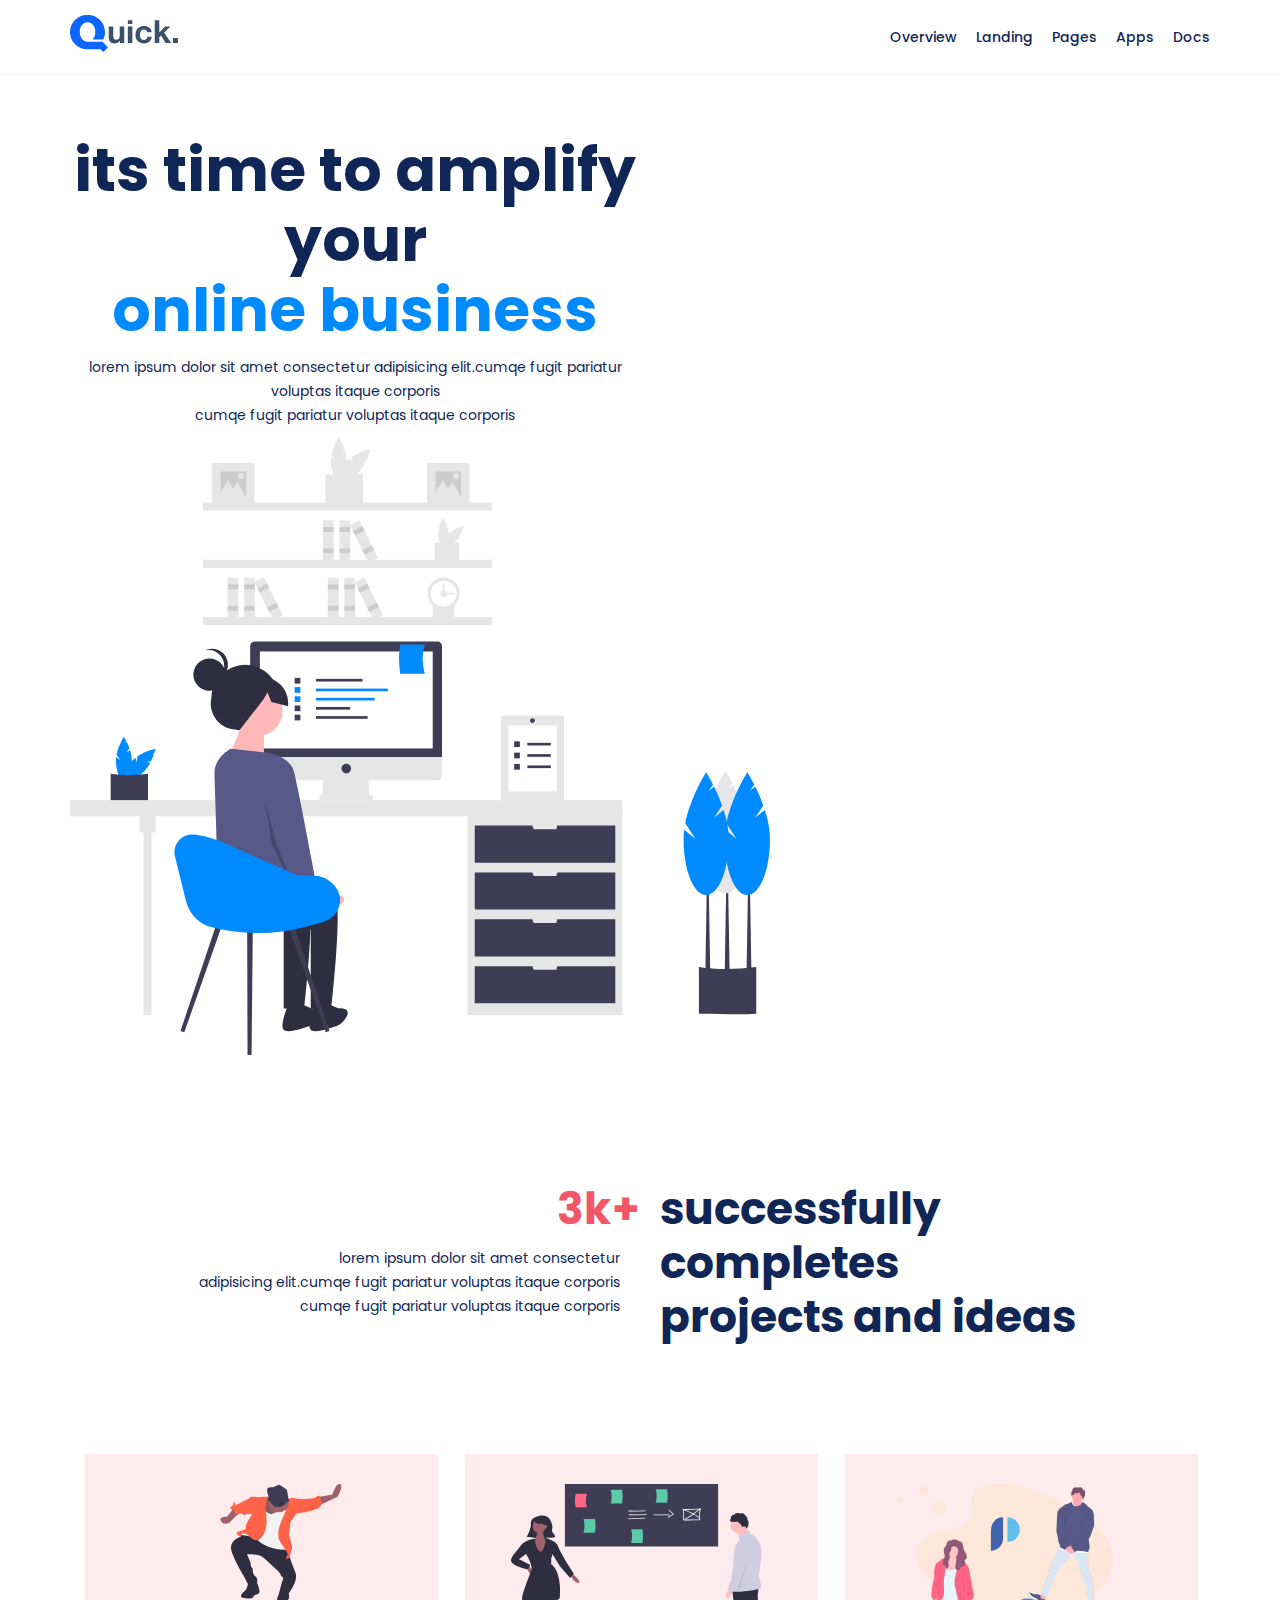
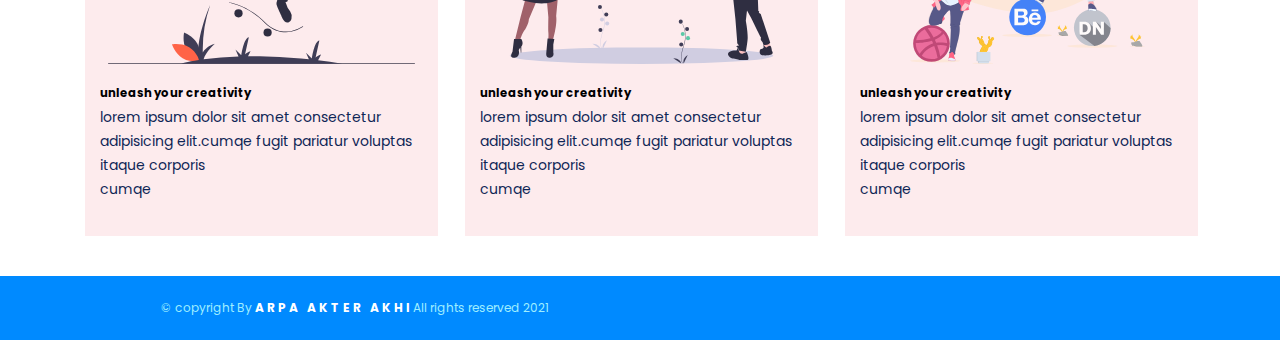
<file: index.html>
<!DOCTYPE html>
<html lang="en">
<head>
	<meta charset="UTF-8">
	<meta name="viewport" content="width=device-width, initial-scale=1.0">
	<link rel="stylesheet" href="css/style.css">
	<link href="https://fonts.googleapis.com/css2?family=Poppins:wght@100;200;300;400;500;600;700;800;900&display=swap" rel="stylesheet">  

	<title>quick| Home</title> 
</head>
<body>
	<!-- header start -->
	<header class="header">
		<div class="container">
			<div class="row">
				<div class="col-6">
					<a href="index.html">
						<img src="images/dark.svg " alt="">
					</a>
				</div>
				<div class="col-6">
					<ul class="menu">
						<li>
							<a href="#">overview</a>
						</li>
						<li>
							<a href="landing.html">landing</a>
						</li>
						<li>
							<a href="pages.html">pages</a>
						</li>
						<li>
							<a href="#">apps</a>
						</li>
						<li>
							<a href="#">docs</a>
						</li>
					</ul>
				</div>
			</div>
		</div>
	</header>
	<!-- header end -->
	<!-- online-section start -->
	<section class="online-section">
		<div class="container">
			<div class="row">
				<div class="col-12">
					<h1>its time to amplify your <br> <span>online business</span></h1>
					<p>lorem ipsum dolor sit amet consectetur adipisicing elit.cumqe fugit pariatur voluptas itaque corporis <br>cumqe fugit pariatur voluptas itaque corporis</p>
					<img src="images/illustration-1.svg" alt="" width="700px">

				</div>
			</div>
		</div>
	</section>
	<!-- online-section end -->
	<!-- success-section start -->
	<section class="success-section">
		<div class="container">
			<div class="row">
				<div class="col-6">
					<h1 class="title">3k+</h1>
					<p class="desc">lorem ipsum dolor sit amet consectetur <br> adipisicing elit.cumqe fugit pariatur voluptas itaque corporis <br>cumqe fugit pariatur voluptas itaque corporis</p>
					
				</div>
				<div class="col-6">
					<h1 class="right-title">successfully <br>completes <br>projects and ideas</h1>
				</div>
			</div>
		</div>
	</section>
	<!-- success-section end -->
	<!-- feature-section steart -->
	<section class="feature-section">
		<div class="container">
			<div class="row">
				<div class="col-4">
					<div class="inner-feature">
						<img src="images/illustration-5.svg" alt="">
						<h5>unleash your creativity</h5>
						<p>lorem ipsum dolor sit amet consectetur adipisicing elit.cumqe fugit pariatur voluptas itaque corporis <br>cumqe </p>
					</div>
				</div>
				<div class="col-4">
					<div class="inner-feature">
						<img src="images/illustration-6.svg" alt="">
						<h5>unleash your creativity</h5>
						<p>lorem ipsum dolor sit amet consectetur adipisicing elit.cumqe fugit pariatur voluptas itaque corporis <br>cumqe </p>
					</div>
				</div>
				<div class="col-4">
					<div class="inner-feature">
						<img src="images/illustration-7.svg" alt="">
						<h5>unleash your creativity</h5>
						<p>lorem ipsum dolor sit amet consectetur adipisicing elit.cumqe fugit pariatur voluptas itaque corporis <br>cumqe </p>
					</div>
				</div>
			</div>
		</div>
	</section>
	<!-- feature-section end -->
		<!-- footer-section start -->
		<footer class="footer-section">
			<div class="container">
				<div class="row">
					<div class="col-12">
						<p>&copy; copyright By <a href="#">Arpa Akter Akhi</a>All rights reserved 2021</p>
					</div>
				</div>
			</div>
		</footer>
       	<!-- footer-section end -->
</body>
</html>
</file>
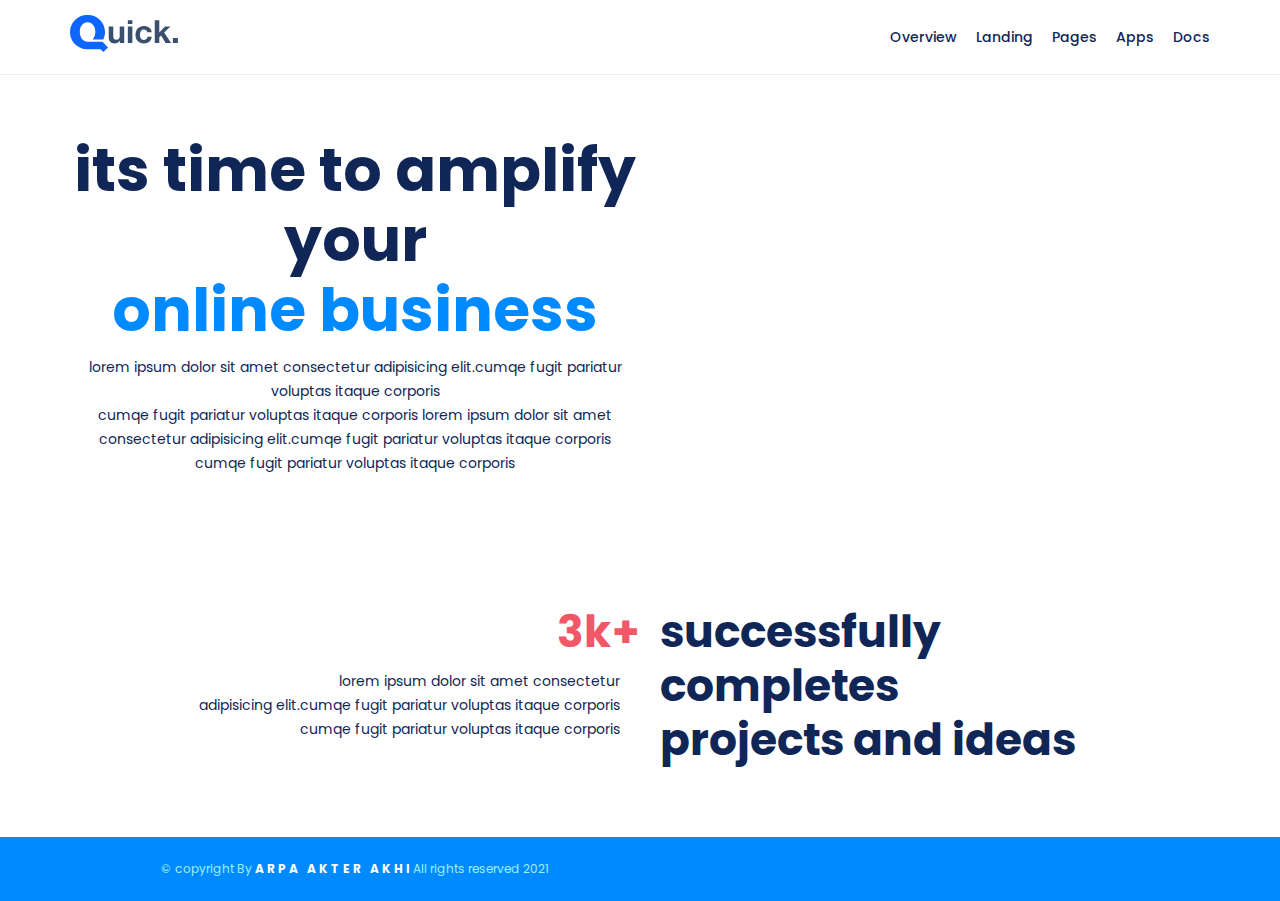
<file: landing.html>
<!DOCTYPE html>
<html lang="en">
<head>
	<meta charset="UTF-8">
	<meta name="viewport" content="width=device-width, initial-scale=1.0">
	<link rel="stylesheet" href="css/style.css">
	<link href="https://fonts.googleapis.com/css2?family=Poppins:wght@100;200;300;400;500;600;700;800;900&display=swap" rel="stylesheet">  

	<title>quick| langing page</title> 
</head>
<body>
	<!-- header start -->
	<header class="header">
		<div class="container">
			<div class="row">
				<div class="col-6">
					<a href="index.html">
						<img src="images/dark.svg " alt="">
					</a>
				</div>
				<div class="col-6">
					<ul class="menu">
						<li>
							<a href="#">overview</a>
						</li>
						<li>
							<a href="landing.html">landing</a>
						</li>
						<li>
							<a href="pages.html">pages</a>
						</li>
						<li>
							<a href="#">apps</a>
						</li>
						<li>
							<a href="#">docs</a>
						</li>
					</ul>
				</div>
			</div>
		</div>
	</header>
	<!-- header end -->
	<!-- online-section start -->
	<section class="online-section">
		<div class="container">
			<div class="row">
				<div class="col-12">
					<h1>its time to amplify your <br> <span>online business</span></h1>
					<p>lorem ipsum dolor sit amet consectetur adipisicing elit.cumqe fugit pariatur voluptas itaque corporis <br>cumqe fugit pariatur voluptas itaque corporis lorem ipsum dolor sit amet consectetur adipisicing elit.cumqe fugit pariatur voluptas itaque corporis <br>cumqe fugit pariatur voluptas itaque corporis</p>
				

				</div>
			</div>
		</div>
	</section>
	<!-- online-section end -->
	<!-- success-section start -->
	<section class="success-section">
		<div class="container">
			<div class="row">
				<div class="col-6">
					<h1 class="title">3k+</h1>
					<p class="desc">lorem ipsum dolor sit amet consectetur <br> adipisicing elit.cumqe fugit pariatur voluptas itaque corporis <br>cumqe fugit pariatur voluptas itaque corporis</p>
					
				</div>
				<div class="col-6">
					<h1 class="right-title">successfully <br>completes <br>projects and ideas</h1>
				</div>
			</div>
		</div>
	</section>
	<!-- success-section end -->
	
		<!-- footer-section start -->
		<footer class="footer-section">
			<div class="container">
				<div class="row">
					<div class="col-12">
						<p>&copy; copyright By <a href="#">Arpa Akter Akhi</a>All rights reserved 2021</p>
					</div>
				</div>
			</div>
		</footer>
       	<!-- footer-section end -->
</body>
</html>
</file>
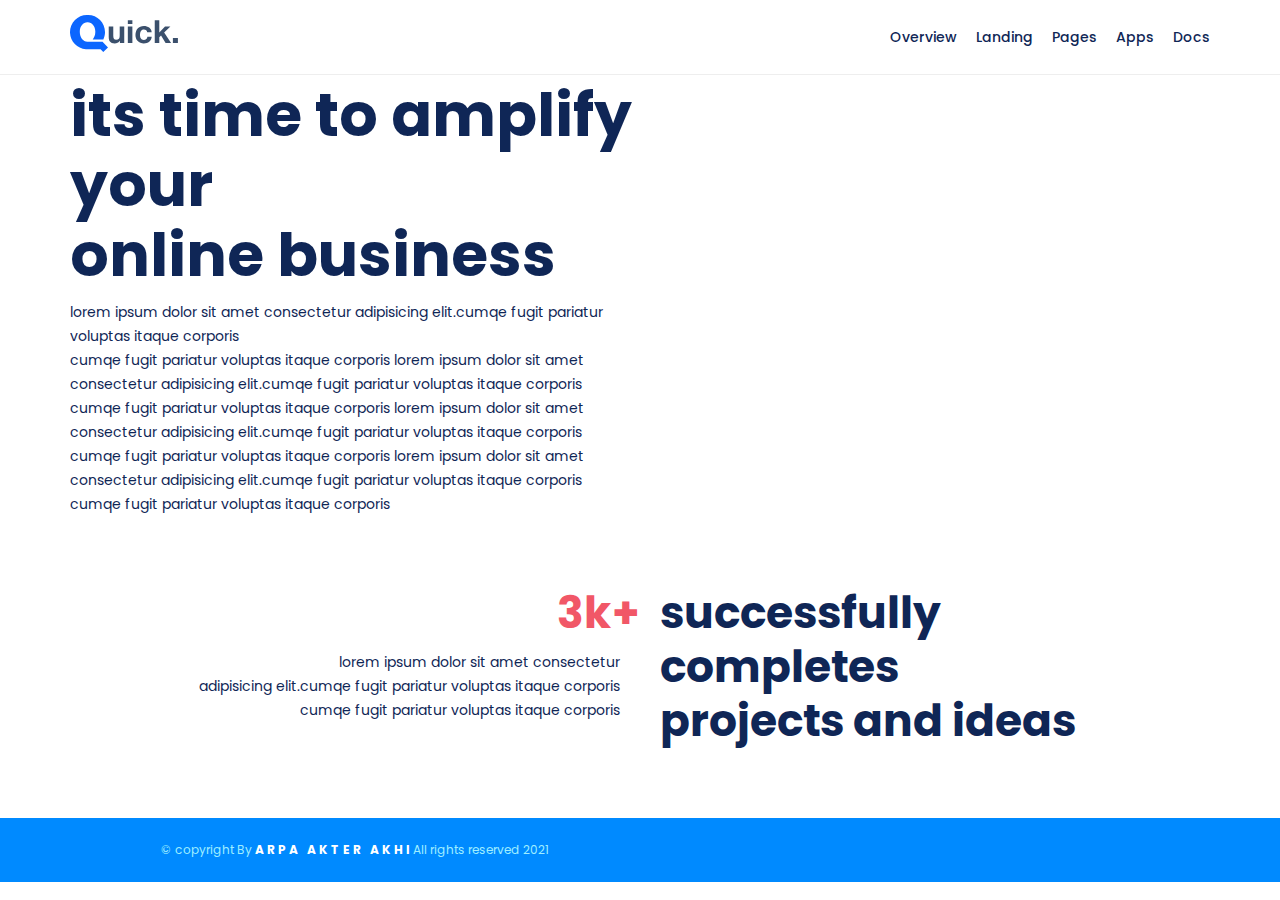
<file: pages.html>
<!DOCTYPE html>
<html lang="en">
<head>
	<meta charset="UTF-8">
	<meta name="viewport" content="width=device-width, initial-scale=1.0">
	<link rel="stylesheet" href="css/style.css">
	<link href="https://fonts.googleapis.com/css2?family=Poppins:wght@100;200;300;400;500;600;700;800;900&display=swap" rel="stylesheet">  

	<title>quick| langing page</title> 
</head>
<body>
	<!-- header start -->
	<header class="header">
		<div class="container">
			<div class="row">
				<div class="col-6">
					<a href="index.html">
						<img src="images/dark.svg " alt="">
					</a>
				</div>
				<div class="col-6">
					<ul class="menu">
						<li>
							<a href="#">overview</a>
						</li>
						<li>
							<a href="landing.html">landing</a>
						</li>
						<li>
							<a href="pages.html">pages</a>
						</li>
						<li>
							<a href="#">apps</a>
						</li>
						<li>
							<a href="#">docs</a>
						</li>
					</ul>
				</div>
			</div>
		</div>
	</header>
	<!-- header end -->

	<!-- online-section start -->
	<section class="page-section">
		<div class="container">
			<div class="row">
				<div class="col-12">
					<h1>its time to amplify your <br> <span>online business</span></h1>
					<p>lorem ipsum dolor sit amet consectetur adipisicing elit.cumqe fugit pariatur voluptas itaque corporis <br>cumqe fugit pariatur voluptas itaque corporis lorem ipsum dolor sit amet consectetur adipisicing elit.cumqe fugit pariatur voluptas itaque corporis <br>cumqe fugit pariatur voluptas itaque corporis lorem ipsum dolor sit amet consectetur adipisicing elit.cumqe fugit pariatur voluptas itaque corporis <br>cumqe fugit pariatur voluptas itaque corporis lorem ipsum dolor sit amet consectetur adipisicing elit.cumqe fugit pariatur voluptas itaque corporis <br>cumqe fugit pariatur voluptas itaque corporis</p>
				

				</div>
			</div>
		</div>
	</section>
	<!-- online-section end -->
	<!-- success-section start -->
	<section class="success-section">
		<div class="container">
			<div class="row">
				<div class="col-6">
					<h1 class="title">3k+</h1>
					<p class="desc">lorem ipsum dolor sit amet consectetur <br> adipisicing elit.cumqe fugit pariatur voluptas itaque corporis <br>cumqe fugit pariatur voluptas itaque corporis</p>
					
				</div>
				<div class="col-6">
					<h1 class="right-title">successfully <br>completes <br>projects and ideas</h1>
				</div>
			</div>
		</div>
	</section>
	<!-- success-section end -->
	
		<!-- footer-section start -->
		<footer class="footer-section">
			<div class="container">
				<div class="row">
					<div class="col-12">
						<p>&copy; copyright By <a href="#">Arpa Akter Akhi</a>All rights reserved 2021</p>
					</div>
				</div>
			</div>
		</footer>
       	<!-- footer-section end -->
</body>
</html>
</file>
<file: css/style.css>
*{
	padding: 0px;
	margin: 0px;
}
body{
	font-family: 'Poppins', sans-serif;
	font-size: 14px;
	line-height: 24px;
}
h1, h2, h3, h4, h5, h6{
	font-family: 'Poppins', sans-serif; 
}
a, a:hover{
	text-decoration: none;
}
/*global css code start*/
.container{
	width: 1140px;
	margin: 0px auto;
}
.row{
	width: 100%;
	float: left;
}
.col-4{
	width: 33.33%;
	float: left;
}
.col-6{
	width: 50%;
	float: left;
}
.col-12{
	width: 50%;
	float: left;
}
/*global css end*/
.header{
	width: 100%;
	float:left ;
	padding: 15px 0px;
	border-bottom: 1px solid #eee;
}
.menu{
     width: 100%;
     float: left;
     text-align: right;
}
.menu li{
	list-style: none;
	display: inline-block;
	margin-top: 10px;
}
.menu li a{
	font-size: 14px;
	text-transform: capitalize;
	font-weight: 500;
	margin: 10px 0px 0px 15px;
	color: #0f2656;
	transition: 1s;
}
.menu li a:hover{
	color: #008Aff;
}
/*online-section start*/	
.online-section{
	width: 100%;
	float: left;
	padding: 60px 0px;
	text-align: center;
}
.online-section h1{
	font-size: 60px;
	line-height: 70px;
	font-weight: 700;
	color: #0f2656;
	margin-bottom: 10px;
}
.online-section h1 span{
	color: #008Aff;
}
.online-section p{
	font-size: 14px;
	line-height: 24px;
	font-weight: 400;
	color: #0f2656;
	margin-bottom: 10px;
}
/*online-section end*/
/*success-section start*/
.success-section{
	width: 100%;
	float: left;
	padding: 60px 0px;
}
.success-section .title{
	font-size: 44px;
	line-height: 54px;
	text-align: right;
	font-weight: 700;
	color: #f15767;
	margin-bottom: 10px;
}
.success-section .desc{
	font-size: 14px;
	line-height: 24px;
	text-align: right;
	font-weight: 400;
	color: #0f2656;
	margin-bottom: 10px;
	padding-right: 20px;

}
.success-section .right-title{
	font-size: 44px;
	line-height: 54px;
	font-weight: 700;
	color: #0f2656;
	margin-bottom: 10px;
	padding-left:20px;

}

/*success-section end*/
/*featre-section start*/
.feature-section{
	width: 100%;
	float: left;
	padding: 40px 0px;

}
.inner-feature{
	width: 85%;
	margin: 0px 15px;
	float: left;
	padding: 30px 15px;
	background: #fDEBED;
}
.inner-feature img{
	width: 100%;
	height: 180px;
	margin-bottom: 10px;
}
.inner-feature h4{
	font-size: 20px;
	line-height: 30px;
	font-weight: 700;
	color: #0f2656;
	margin-bottom: 5px;
}
.inner-feature p{
	font-size: 14px;
	line-height: 24px;
	font-weight: 400;
	color:#0f2656;
	margin-bottom: 5px;
}
/*featre-section end*/
/*footer-section start*/
.footer-section{
	width: 100%;
	float: left;
	padding: 20px 0px;
	background: #008Aff;
	text-align: center;
}
.footer-section p{
	font-size: 12px;
	font-weight: 400;
	color: #9feeff;
}
.footer-section p a{
	text-transform: uppercase;
	color: #fff;
	font-weight: 700;
	letter-spacing: 3px;
}

/*footer-section end*/
/*pages-section steart*/
.page-section{
	width: 100%;
	padding: 80px 0px;
}
.page-section h1{
	font-size: 60px;
	line-height: 70px;
	font-weight: 700;
	color: #0f2656;
	margin-bottom: 10px;
}
 .page-section p{
	font-size: 14px;
	line-height: 24px;
	font-weight: 400;
	color: #0f2656;
	margin-bottom: 10px;
}


/* 
  ##Device = Most of the Smartphones Mobiles (Portrait)
  ##Screen = B/w 320px to 479px
*/

@media (min-width: 320px) and (max-width: 480px) {
	.container{
	  width: 100%;
	  margin: 0px auto;
   }
 .online-section h1{
	  font-size: 30px;
	  line-height: 40px;
	  font-weight: 700;
	  color: #0f2656;
	  margin-bottom: 10px;
  }
 .online-section p{
 	font-size: 12px;

  }


  /* CSS */
  
}


/* 
  ##Device = Low Resolution Tablets, Mobiles (Landscape)
  ##Screen = B/w 481px to 767px
*/

@media (min-width: 481px) and (max-width: 767px) {
	.container{
	  width: 80%;
	  margin: 0px auto;
   }
  
  /* CSS */
  
}


/* 
  ##Device = Tablets, Ipads (portrait)
  ##Screen = B/w 768px to 1024px
*/

@media (min-width: 768px) and (max-width: 1024px) {
	.container{
	  width: 80%;
	  margin: 0px auto;
   }
  
  /* CSS */
  
}
</file>
